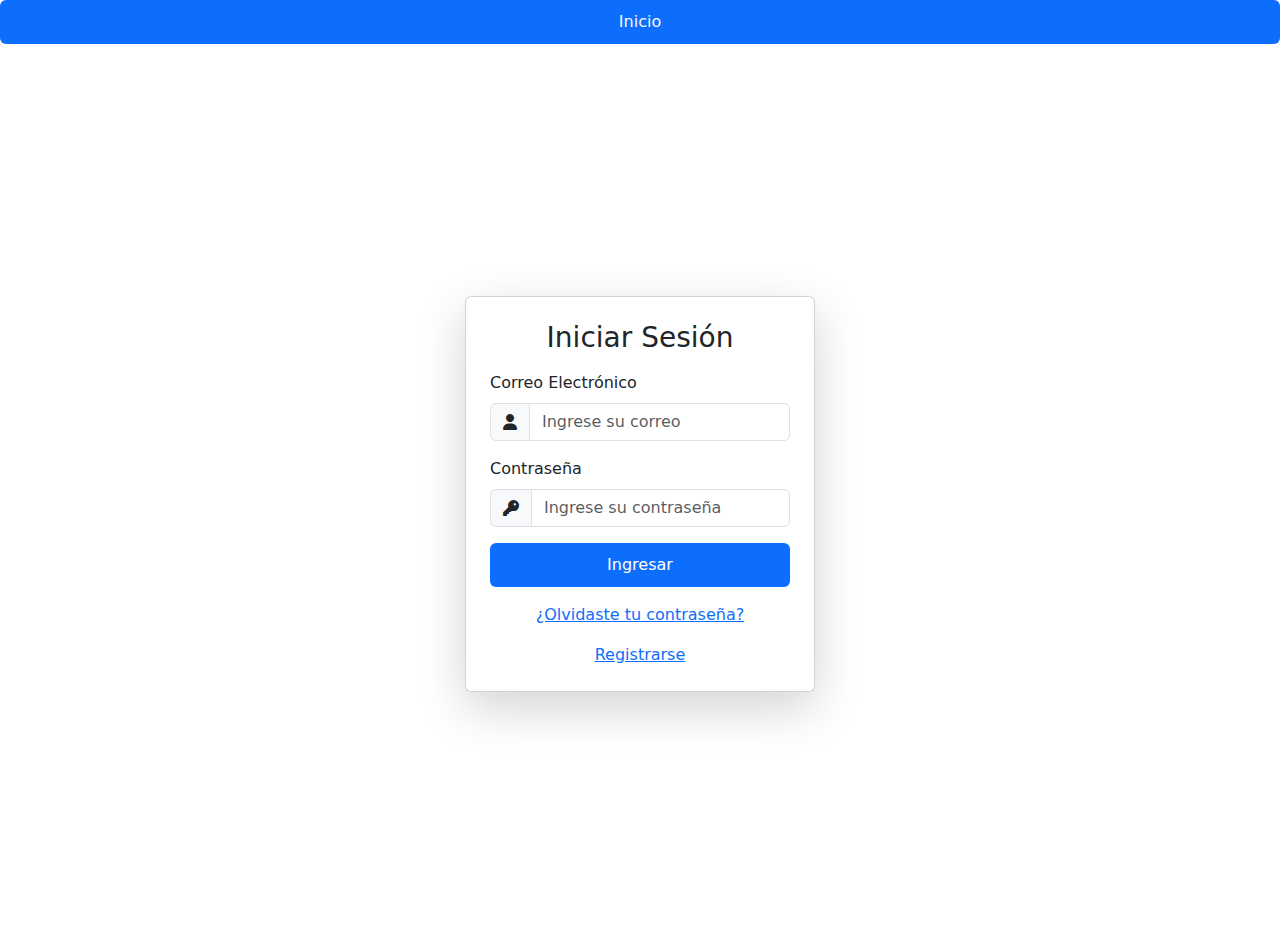
<file: inicio_sesion.html>
<!DOCTYPE html>
<html lang="es">
<head>
    <meta charset="UTF-8">
    <meta name="viewport" content="width=device-width, initial-scale=1.0">
    <title>Iniciar Sesión</title>
    <!-- Enlace a Bootstrap -->
    <link href="https://cdn.jsdelivr.net/npm/bootstrap@5.3.0/dist/css/bootstrap.min.css" rel="stylesheet">
    <!-- Enlace para los iconos -->
    <link rel="stylesheet" href="https://cdnjs.cloudflare.com/ajax/libs/font-awesome/6.4.2/css/all.min.css">
    <link rel="stylesheet" href="./css/style.css">
</head>

<body>
    <a class="nav-link btn btn-primary w-100" href="./index.html">Inicio</a>
    <!-- Contenedor principal -->
    <div class="container d-flex justify-content-center align-items-center vh-100">
        <!-- Tarjeta con sombra -->
        <div class="card p-4 shadow-lg" style="width: 350px;">
            <h3 class="text-center mb-3">Iniciar Sesión</h3>
            
            <!-- Formulario de inicio de sesión -->
            <form id="login-form">
                <!-- Ingresar el correo electrónico + con icono -->
                <div class="mb-3">
                    <label for="email" class="form-label">Correo Electrónico</label>
                    <div class="input-group">
                        <span class="input-group-text"><i class="fa-solid fa-user"></i></span>
                        <input type="email" class="form-control" id="email" placeholder="Ingrese su correo" required>
                    </div>
                    <p id="email-error" class="text-danger small"></p> <!-- Mensaje de error -->
                </div>
                
                <!-- Ingresar la contraseña + con icono -->
                <div class="mb-3">
                    <label for="password" class="form-label">Contraseña</label>
                    <div class="input-group">
                        <span class="input-group-text"><i class="fa-solid fa-key"></i></span>
                        <input type="password" class="form-control" id="password" placeholder="Ingrese su contraseña" required>
                    </div>
                    <p id="password-error" class="text-danger small"></p> <!-- Mensaje de error -->
                </div>
                
                <!-- Enviar el formulario -->
                <button type="submit" class="btn btn-primary w-100">Ingresar</button>
            </form>
            
            <!-- Recuperar la contraseña -->
            <div class="text-center mt-3">
                <a href="#">¿Olvidaste tu contraseña?</a>
            </div>

            <div class="text-center mt-3">
                <a href="./registro_usuario.html">Registrarse</a>
            </div>
        </div>
    </div>
    
    <!-- Script de Bootstrap -->
    <script src="https://cdn.jsdelivr.net/npm/bootstrap@5.3.0/dist/js/bootstrap.bundle.min.js"></script>
    <!-- Vincular el archivo de validación -->
    <script src="./JS/validacion_iniciar_sesion.js"></script>
</body>
</html>
</file>
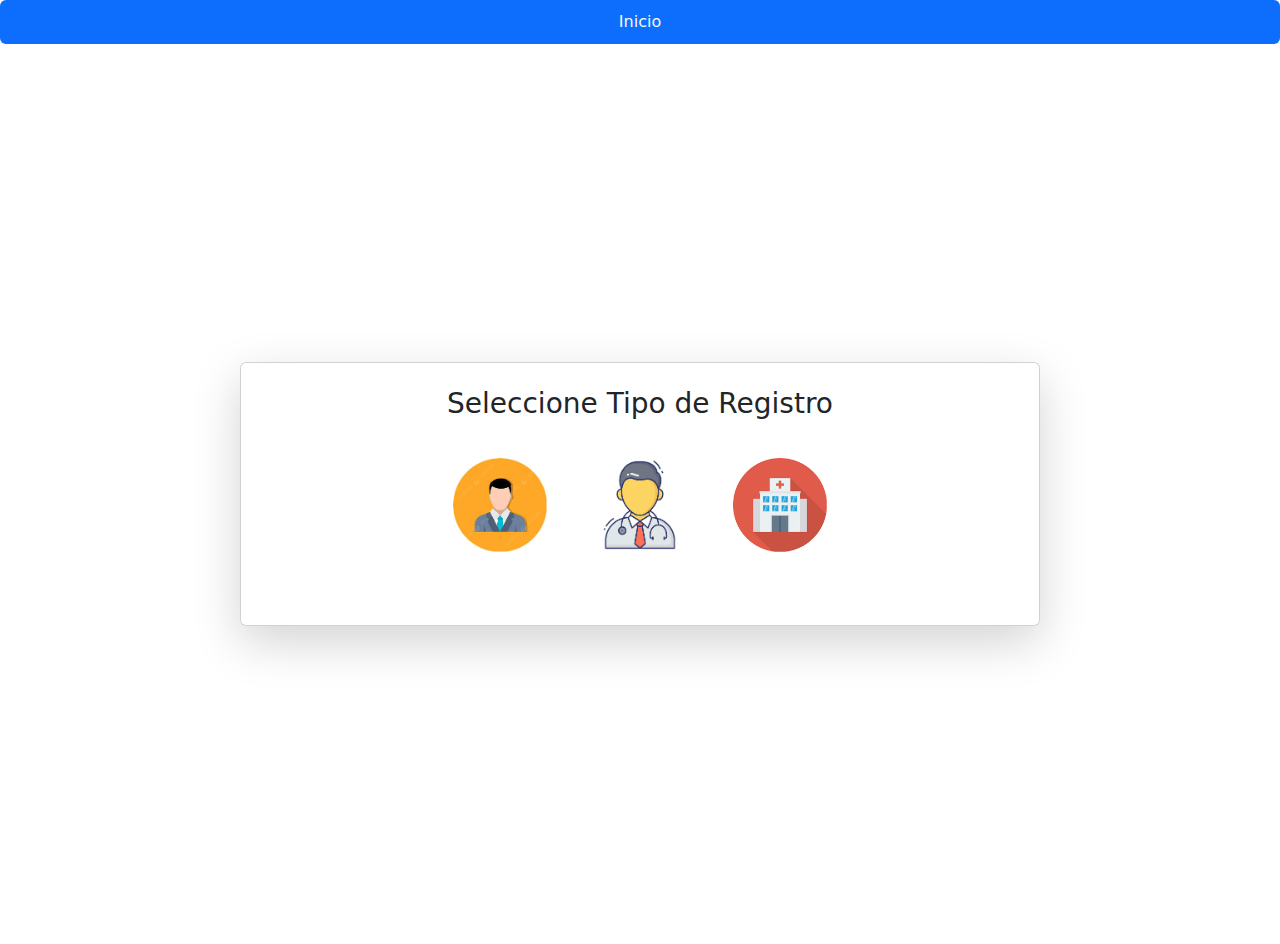
<file: registro_usuario.html>
<!DOCTYPE html>
<html lang="es">
<head>
    <meta charset="UTF-8">
    <meta name="viewport" content="width=device-width, initial-scale=1.0">
    <title>Seleccionar Opción</title>
    <!-- Enlace a Bootstrap -->
    <link href="https://cdn.jsdelivr.net/npm/bootstrap@5.3.0/dist/css/bootstrap.min.css" rel="stylesheet">
    <!-- Enlace para los iconos -->
    <link rel="stylesheet" href="https://cdnjs.cloudflare.com/ajax/libs/font-awesome/6.4.2/css/all.min.css">
    <link rel="stylesheet" href="./css/style.css">

</head>

<body>
    <a class="nav-link btn btn-primary w-100" href="./index.html">Inicio</a>
    <!-- Contenedor principal -->
    <div class="container d-flex justify-content-center align-items-center vh-100">
        <!-- Tarjeta con sombra -->
        <div class="card p-4 shadow-lg card-container">
            <h3 class="text-center mb-4">Seleccione Tipo de Registro</h3>

            <!-- Contenedor de imágenes -->
            <div class="image-container">
                <img src="./img/usuario.jpg" alt="Registro Completo" class="img-option" data-form="form1" title="Registro Completo">
                <img src="./img/tutor.jpg" alt="Registro Básico" class="img-option" data-form="form2" title="Registro Básico">
                <img src="./img/centro_especializado.jpg" alt="Formulario Contacto" class="img-option" data-form="form3" title="Formulario Contacto">
            </div>

            <!-- Contenedor para formularios -->
            <div id="form-container" class="mt-3"></div>
        </div>
    </div>

    <!-- Script de Bootstrap -->
    <script src="https://cdn.jsdelivr.net/npm/bootstrap@5.3.0/dist/js/bootstrap.bundle.min.js"></script>
    <!-- Vincular el archivo de validación -->
    <script src="./JS/validacion_registro.js"></script>
</body>
</html>
</file>
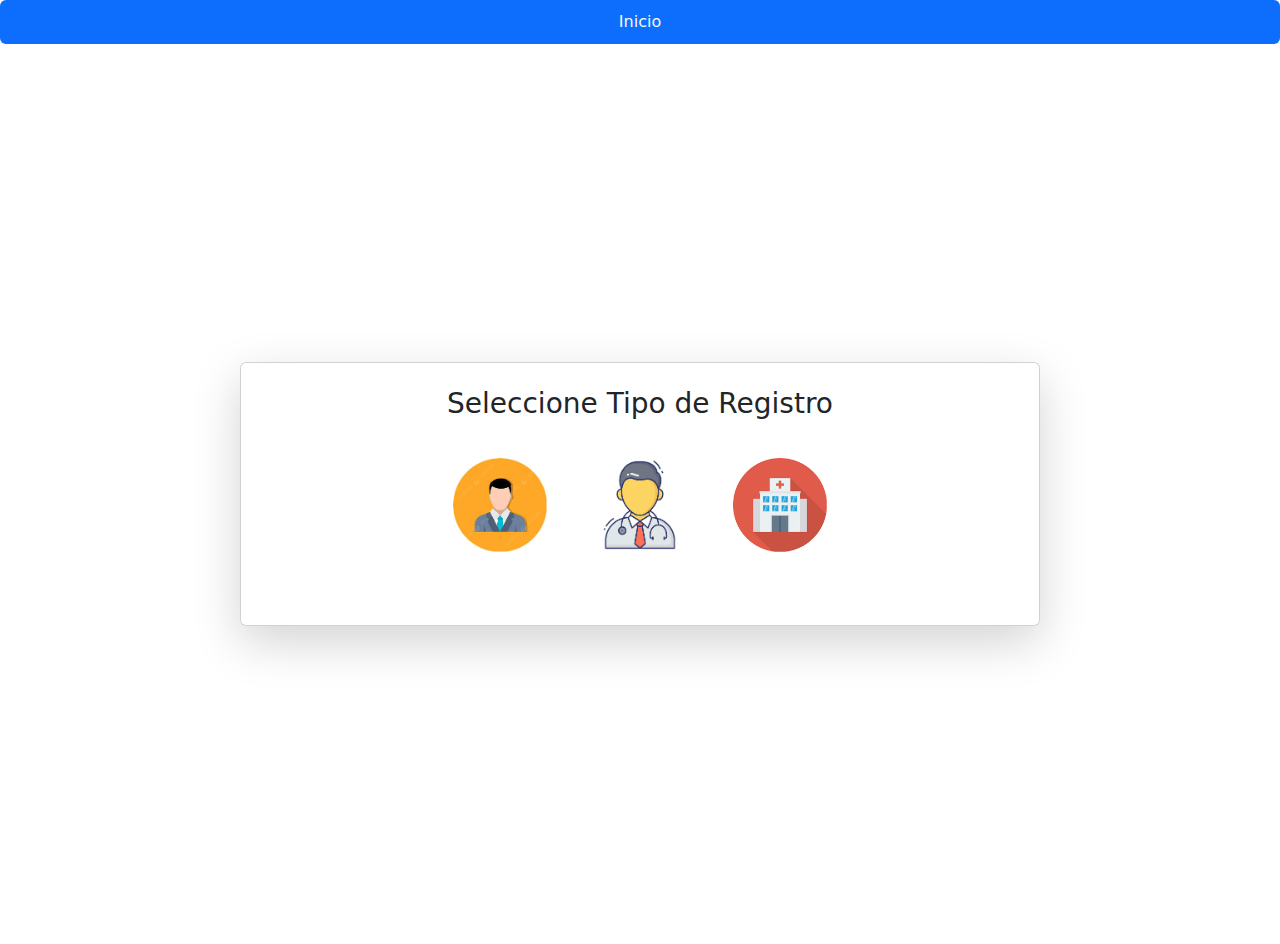
<file: html/registro_usuario.html>
<!DOCTYPE html>
<html lang="es">
<head>
    <meta charset="UTF-8">
    <meta name="viewport" content="width=device-width, initial-scale=1.0">
    <title>Seleccionar Opción</title>
    <!-- Enlace a Bootstrap -->
    <link href="https://cdn.jsdelivr.net/npm/bootstrap@5.3.0/dist/css/bootstrap.min.css" rel="stylesheet">
    <!-- Enlace para los iconos -->
    <link rel="stylesheet" href="https://cdnjs.cloudflare.com/ajax/libs/font-awesome/6.4.2/css/all.min.css">
    <link rel="stylesheet" href="../css/style.css">

</head>

<body>
    <a class="nav-link btn btn-primary w-100" href="../index.html">Inicio</a>
    <!-- Contenedor principal -->
    <div class="container d-flex justify-content-center align-items-center vh-100">
        <!-- Tarjeta con sombra -->
        <div class="card p-4 shadow-lg card-container">
            <h3 class="text-center mb-4">Seleccione Tipo de Registro</h3>

            <!-- Contenedor de imágenes -->
            <div class="image-container">
                <img src="../img/usuario.jpg" alt="Registro Usuario" class="img-option" data-form="form1" title="Registro Usuario">
                <img src="../img/tutor.jpg" alt="Registro Especialista" class="img-option" data-form="form2" title="Registro Especialista">
                <img src="../img/centro_especializado.jpg" alt="Registro Centro" class="img-option" data-form="form3" title="Registro Centro">
            </div>

            <!-- Contenedor para formularios -->
            <div id="form-container" class="mt-3"></div>
        </div>
    </div>

    <!-- Script de Bootstrap -->
    <script src="https://cdn.jsdelivr.net/npm/bootstrap@5.3.0/dist/js/bootstrap.bundle.min.js"></script>
    <!-- Vincular el archivo de validación -->
    <script src="../JS/validacion_registro.js"></script>
</body>
</html>
</file>
<file: css/style.css>
:root {
    --bg-light: #F5F7FA;
    --primary-light: #5A67D8;
    --secondary-light: #FFB347;
    --text-light: #333333;
    --accent-light: #3C91E6;
    --bg-dark: #1E1E2E;
    --primary-dark: #7F9CF5;
    --secondary-dark: #F4A261;
    --text-dark: #EAEAEA;
    --accent-dark: #FF6363;
}

.navbar {
    width: 100%;
    margin: 0;
    padding: 0;
}

.navbar img {
    width: 50px !important;
    /* Ajusta el ancho del logo */
    height: auto !important;
    /* Mantiene la proporción */
    border-radius: 50% !important;
    /* Opcional: Da forma redondeada al logo */
    margin-left: 10px !important;
    /* Añade espacio al lado izquierdo del logo */
    opacity: 0.8 !important;
    /* Opcional: Suaviza la opacidad si prefieres un diseño moderno */
}

/* Color de los enlaces */
.nav-link {
    color: var(--bg-light) !important;
}

/* Logo */
.navbar img {
    width: 50px;
    border-radius: 50%;
    margin-left: 5%;
    opacity: 0.6;
}

/* margen de los enlaces */
.navbar-nav {
    display: flex;
    /* Activa el modelo Flexbox */
    gap: 45px;
    /* Espacio entre enlaces */
    margin-right: 5%;
    /* Mantén el margen general si es necesario */
}

/* eliminar el borde de la hamburguesa */
.navbar-toggler:focus {
    outline: none;
    /* Elimina el borde generado por el navegador */
    box-shadow: none;
    /* Si hay sombras, también se eliminan */
}


/* hamburguesa */
.navbar-toggler {
    margin-right: 5%;
}

/* imagen de la hamburguesa */
.navbar-toggler-icon {
    background-image: url("data:image/svg+xml;charset=UTF8,%3Csvg xmlns='http://www.w3.org/2000/svg' viewBox='0 0 30 30'%3E%3Cpath stroke='white' stroke-width='2' stroke-linecap='round' stroke-miterlimit='10' d='M4 7h22M4 15h22M4 23h22'/%3E%3C/svg%3E") !important;
}

/* foto de la portada */
.container-fluid {
    height: 60vh;
    width: 100vw;
    background: url('../img/foto.webp') no-repeat center center/cover;

}

/* Boton central de la portada "Explorar" */
.btn-primary {
    background-color: #212529;
    border-color: #212529;
}
.custom-btn {
    padding: 15px 40px !important; /* Ajusta los valores según necesites */
}

.btn-primary:focus,
.btn-primary:active {
    outline: none;
    /* Elimina el borde de enfoque */
    box-shadow: none;
    /* Elimina cualquier sombra generada */
}

/* Título de las cartas */
.titulocartas {
    text-align: center;
}

.quienes-somos img {
    width: 100%;
    /* Ajusta el ancho al contenedor */
    height: 200px;
    /* Altura uniforme para las fotos */
    object-fit: cover;
    /* Recorta la imagen proporcionalmente */
    margin: 0 auto;
    /* Centra la imagen dentro de su contenedor */
}

/* Ajustes para pantallas pequeñas */
@media (max-width: 768px) {
    .navbar-nav {
        flex-direction: column;
        /* Coloca los enlaces en una columna */
        gap: 5px;
        /* Reduce el espacio entre enlaces */
        margin-left: 5%;
        /* Ajusta la alineación si es necesario */
    }

    .quienes-somos .container {
        display: flex;
        /* Convierte el contenedor principal en Flexbox */
        justify-content: center;
        /* Centra todo el contenido horizontalmente */
        align-items: center;
        /* Centra el contenido verticalmente */
        flex-wrap: wrap;
        /* Ajusta tarjetas en múltiples filas si es necesario */
        margin: 0;
        /* Elimina márgenes extra */
        padding: 0;
        /* Elimina paddings innecesarios */
    }

    .quienes-somos .row {
        margin: 0;
        /* Elimina márgenes adicionales */
        padding: 0;
        /* Elimina padding predeterminado */
        display: flex;
        /* Activa Flexbox */
        justify-content: center;
        /* Centra las tarjetas horizontalmente */
        align-items: center;
        /* Centra las tarjetas verticalmente */
        flex-wrap: wrap;
        /* Permite que las tarjetas se alineen en múltiples filas */
    }

    .quienes-somos .card {
        width: 50%;
        /* Ajusta el ancho de las tarjetas para pantallas pequeñas */
        margin: 10px auto;
        /* Centra las tarjetas horizontalmente */
        overflow: hidden;
        /* Evita que el contenido sobresalga */
        transition: border-radius 0.3s ease;
        /* Animación suave */
    }

    footer .container {
        flex-direction: column;
        /* Mantiene el diseño vertical */
        padding: 0 15px;
        /* Asegura que el contenido no se pegue a los bordes */
    }

    footer .row {
        display: flex;
        /* Flexbox aplicado a la fila */
        flex-direction: column;
        /* Coloca las columnas en una sola columna */
        align-items: center;
        /* Centra las columnas horizontalmente */
    }

    footer .col-md-4 {
        text-align: center;
        /* Centra el texto dentro de cada columna */
        margin-bottom: 15px;
        /* Espaciado adicional entre secciones */
    }

}
/* Boton enviar mensaje */
.btn-contacto {
    padding: 12px 30px !important; /* Ajusta estos valores según el tamaño que desees */
}

/* boton para llevar al inicio */
#scrollToTopBtn {
    position: fixed;
    /* Permite que el botón flote */
    bottom: 20px;
    /* Ubicación desde la parte inferior */
    right: 20px;
    /* Ubicación desde la parte derecha */
    z-index: 1000;
    /* Asegura que esté por encima de otros elementos */
    display: none;
    /* Ocúltalo inicialmente */
    padding: 10px 15px;
    font-size: 18px;
    border: none;
    border-radius: 50%;
    /* Botón circular */
    color: white;
    /* Color del texto/icono */
    box-shadow: 0 5px 10px rgba(0, 0, 0, 0.3);
    /* Sombra elegante */
    cursor: pointer;
    background-color: #212529 !important;
    /* Transición suave para hover */
}


/* Registro usuario */


.img-option {
    width: 100px;
    height: 100px;
    object-fit: cover;
    cursor: pointer;
    transition: transform 0.2s ease-in-out;
    border: 3px solid transparent;
    border-radius: 10px;
    margin: 10px;
}

.img-option:hover {
    transform: scale(1.1);
    border-color: #007bff;
}

.selected {
    border-color: #28a745;
}

.card-container {
    width: 100%;
    max-width: 800px;
    padding: 30px;
}

.image-container {
    display: flex;
    justify-content: center;
    gap: 20px;
    margin-bottom: 20px;
    flex-wrap: wrap;
}

.card {
    padding: 20px;
    background-color: rgba(255, 255, 255, 0.9);
}

.form-label {
    font-weight: 500;
}

.btn-primary {
    background-color: #0d6efd;
    border: none;
    padding: 10px 0;
    font-weight: 500;
}

.text-danger.small {
    display: block;
    font-size: 0.875em;
    line-height: 1.3;
}

.mb-3 {
    margin-bottom: 1rem !important;
}



.img-option {
    width: 100px;
    height: 100px;
    object-fit: cover;
    cursor: pointer;
    transition: transform 0.2s ease-in-out;
    border: 3px solid transparent;
    border-radius: 10px;
    margin: 10px;
}

.img-option:hover {
    transform: scale(1.1);
    border-color: #007bff;
}

.selected {
    border-color: #28a745;
}

.card-container {
    width: 100%;
    max-width: 800px;
    padding: 30px;
}

.image-container {
    display: flex;
    justify-content: center;
    gap: 20px;
    margin-bottom: 20px;
    flex-wrap: wrap;
}

.card {
    padding: 20px;
    background-color: rgba(255, 255, 255, 0.9);
}

.form-label {
    font-weight: 500;
}

.btn-primary {
    background-color: #0d6efd;
    border: none;
    padding: 10px 0;
    font-weight: 500;
}

.text-danger.small {
    display: block;
    font-size: 0.875em;
    line-height: 1.3;
}

.mb-3 {
    margin-bottom: 1rem !important;
}
</file>
